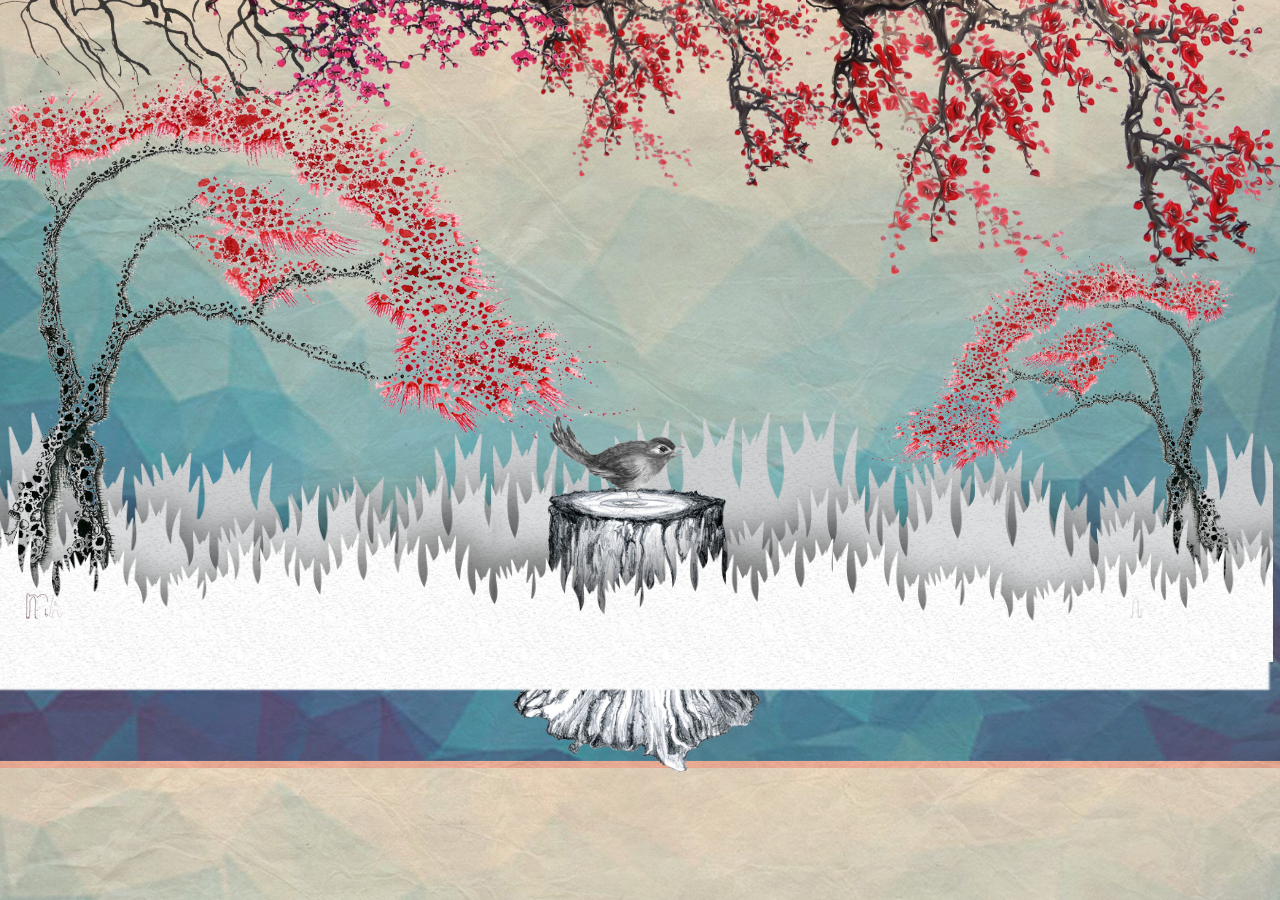
<file: nightingale/index.html>
<!DOCTYPE html>
<html>
  <head>
    <meta charset="utf-8">
    <title> The Little Bird </title>
    <link href="style.css" rel="stylesheet" type="text/css">
  </head>
  <body>
    <!-- Background music -->
    <audio id="bg_music" autoplay loop>
      <source src="media/bg_music.mp3" type="audio/mpeg">
      Your browser isn't invited for super fun audio time.
    </audio>

    <!-- Narrator part 2 -->
    <audio id="narrator" autoplay>
      <source src="media/narrator_part_2.mp3" type="audio/mpeg">
      Your browser isn't invited for super fun audio time.
    </audio>

    <!-- container which will hold all content -->
    <div id="container">
      <!-- The two bottom layers; gradient and texture.  -->
      <div id="texture"> </div>
      <div id="gradient"></div>

      <!-- add the animated SVG images as links.  -->
      <a id="link" href="../index/">
        <img type="image/svg+xml" src="../svg_text/main_text.svg"/>
      </a>

      <a id="link2" href="../performance/">
        <img type="image/svg+xml" src="../svg_text/second_text.svg"/>
      </a>

      <!-- Add the grass rows.  -->
      <img id="grassRow1" src="media/first_row_2.png" width="1400" height="206">
      <img id="grassRow2" src="media/second_row.png" width="1400" height="206">
      <img id="grassRow3" src="media/third_row.png" width="1400" height="206">

      <!-- And all the tree images  -->
      <img id="tree_left" src="media/tree_facing_right.png" width="880" height="644">
      <img id="tree_right" src="media/tree_facing_left.png" width="500" height="374">

      <!--Top tree crowns from right to left-->
      <img id="top_tree1" src="media/cherry_tree2.png" width="500" height="559">
      <img id="top_tree2" src="media/cherry_tree2.png" width="320" height="357">
      <img id="top_tree3" src="media/cherry_tree.png" width="600" height="637">
      <img id="top_tree4" src="media/ink_tree.png" width="400" height="361">

      <!-- Add the bird and the tree stump in between grass layers -->
      <img id="tree_stump" src="media/stubbe.png" width="250" height="288">
      <img id="bird" src="media/bird.png" width="180" height="138">

      <!-- But the img of a man inside a div so that I can animate the box forward while animating the img to rotate -->
      <div id="animationBox"><img id="man" src="media/man.png" width="150" height="332"></div>

      <!-- Add the sound effect files -->
      <audio id="birdChirp">
        <source src="media/chirp.mp3"></source>
        Your browser isn't invited for super fun audio time.
      </audio>

      <audio id="clearThroat">
        <source src="media/clear_throat.mp3"></source>
        Your browser isn't invited for super fun audio time.
      </audio>

    </div>
    <!-- Link to my JS file and the JQuery library -->
    <script src="jquery-3.1.21.min.js"></script>
    <script src="script.js"></script>
  </body>
</html>
</file>
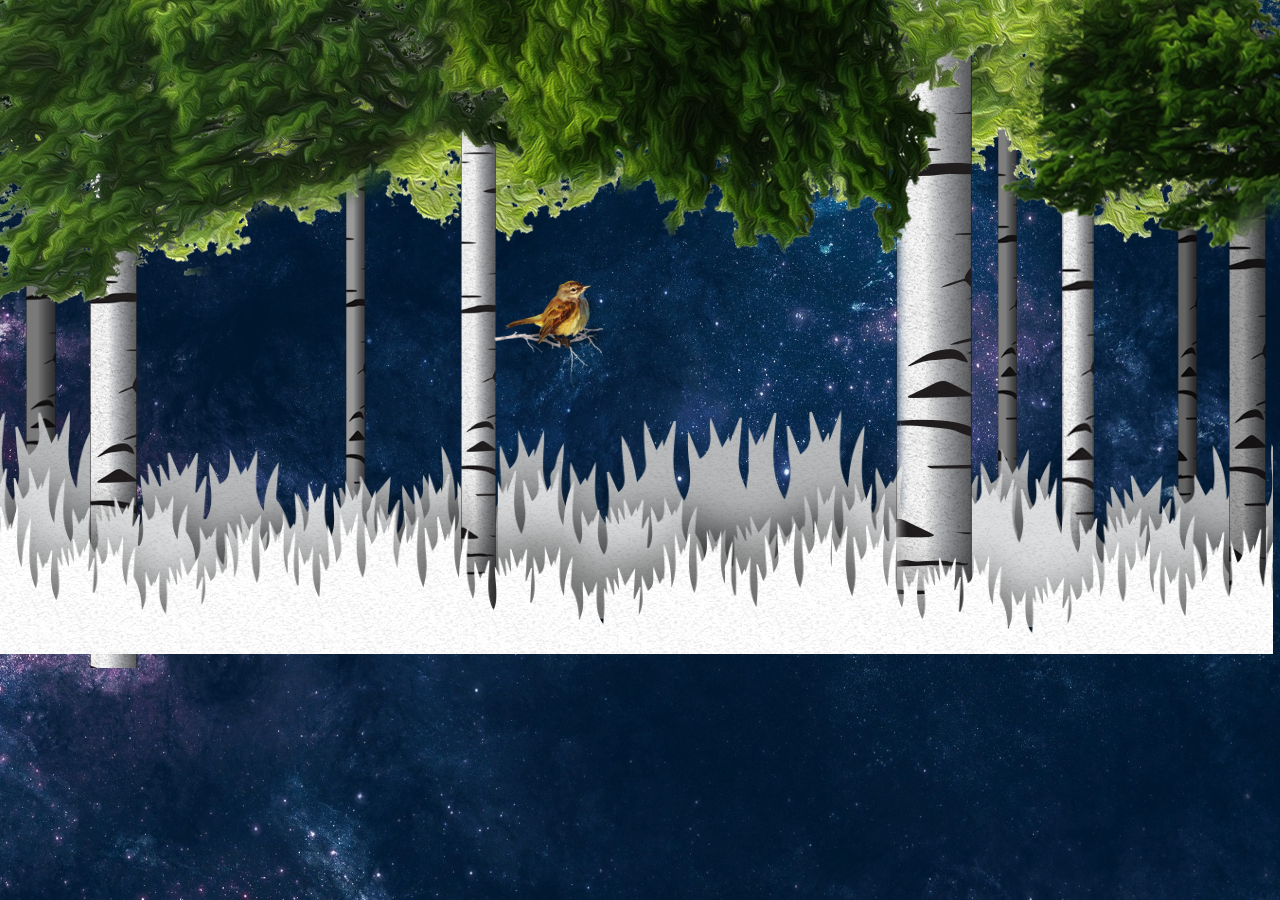
<file: nightingale_old/index.html>
<!DOCTYPE html>
<html>
  <head>
    <meta charset="utf-8">
    <title> The Little Bird </title>
    <link href="style.css" rel="stylesheet" type="text/css">
  </head>
  <body>
    <div id="container">
      <img id="galaxy" src="media/space.jpg" width="1920" height="1200">

      <img id="grassRow1" src="media/grassRow1.png" width="1400" height="206">
      <img id="grassRow2" src="media/grassRow2.png" width="1400" height="206">
      <img id="grassRow3" src="media/grassRow3.png" width="1400" height="206">

      <img id="tree1" src="media/tree1.png" width="30" height="445">
      <img id="tree2" src="media/tree2.png" width="47" height="604">
      <img id="tree3" src="media/tree3.png" width="19" height="464">
      <img id="tree4withBird" src="media/bird_tree.png" width="150" height="480">
      <img id="tree5" src="media/tree5.png" width="76" height="767">
      <img id="tree6" src="media/tree6.png" width="19" height="464">
      <img id="tree7" src="media/tree7.png" width="32" height="588">
      <img id="tree8" src="media/tree8.png" width="19" height="464">
      <img id="tree9" src="media/tree9.png" width="37" height="620">

      <img id="backCrown1" src="media/backCrown1.png" width="715" height="372">
      <img id="backCrown2" src="media/backCrown2.png" width="1124" height="315">

      <img id="frontCrown1" src="media/frontCrown1.png" width="1042" height="382">
      <img id="frontCrown2" src="media/frontCrown2.png" width="805" height="369">
      <img id="frontCrown3" src="media/frontCrown3.png" width="308" height="339">


    </div>
  </body>
</html>
</file>
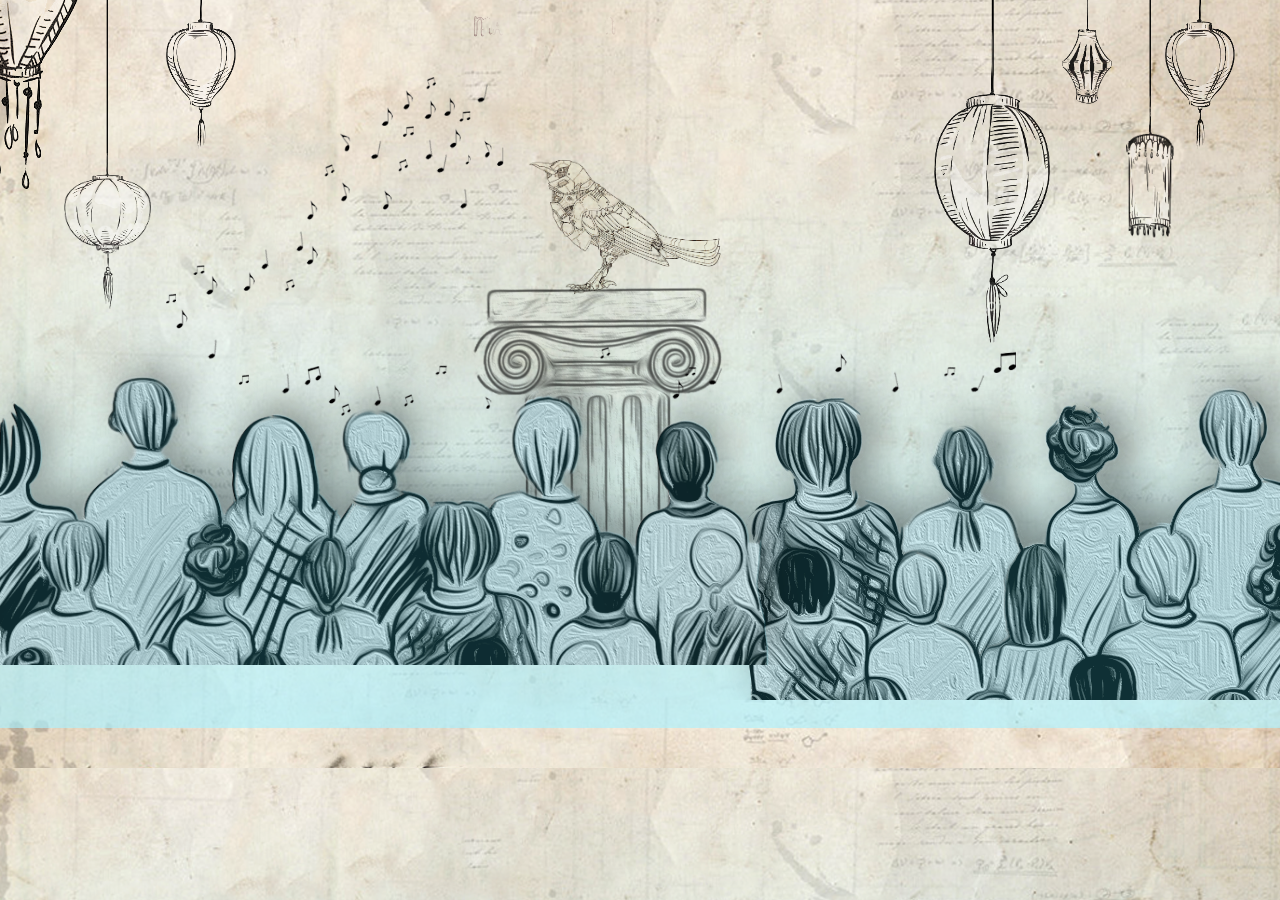
<file: performance/index.html>
<!DOCTYPE html>
<html>
  <head>
    <meta charset="utf-8">
    <title> The Performance </title>
    <link href="style.css" rel="stylesheet" type="text/css">
  </head>
  <body>
    <!-- Create the container div in which all content will live -->
    <div id="container">
      <!-- Add a gradient and texture -->
      <div id="texture"> </div>
      <div id="gradient"></div>

      <!-- Add the background music and the narrating part 3 -->
      <audio id="bg_music" autoplay loop>
        <source src="media/bg_music.mp3" type="audio/mpeg">
        Your browser isn't invited for super fun audio time.
      </audio>

      <audio id="narrator" autoplay>
        <source src="media/narrator_part_3.mp3" type="audio/mpeg">
        Your browser isn't invited for super fun audio time.
      </audio>

      <!-- Add the animated SVG images -->
      <a id="link" href="../index/">
        <img type="image/svg+xml" src="../svg_text/main_text.svg"/>
      </a>

      <a id="link2" href="../resurrection/">
        <img type="image/svg+xml" src="../svg_text/second_text.svg"/>
      </a>

      <!-- Add the crowd -->
      <img id="people_right" src="media/right_group.png" width="" height="">
      <img id="people_left" src="media/left_group.png" width="" height="">

      <!-- Add the bord + pedesal + notes.  -->
      <img id="pedestal" src="media/pedestal.png" width="420" height="441">
      <img id="bird" src="media/mech_bird.png" width="200" height="147">
      <img id="notes" src="media/notes.png" width="850" height="339">

      <!-- add all lanterns -->
      <img id="lantern1" src="media/lantern_1.png" width="" height="">
      <img id="lantern2" src="media/lantern_2.png" width="87" height="400">
      <img id="lantern3" src="media/lantern_3.png" width="70" height="500">
      <img id="lantern4" src="media/lantern_4.png" width="116" height="650">
      <img id="lantern5" src="media/lantern_5.png" width="50" height="300">
      <img id="lantern6" src="media/lantern_6.png" width="48" height="430">
      <img id="lantern7" src="media/lantern_3.png" width="70" height="500">

      <!-- create an invisible div to layer on top of the people, JQuery will detect hovers over this div and trigger a sound effect -->
      <div id="crowdSoundTrigger"> </div>

      <!-- Add the sound effects which will be triggered by JQuery.  -->
      <audio id="chirp">
        <source src="media/chirp.mp3" type="audio/mpeg">
        Your browser isn't invited for super fun audio time.
      </audio>

      <audio id="crowd">
        <source src="media/crowd.mp3" type="audio/mpeg">
        Your browser isn't invited for super fun audio time.
      </audio>

    </div>
    <!-- Link to my JS file and JQuery.  -->
  <script src="jquery-3.1.21.min.js"></script>
  <script src="script.js"></script>
  </body>
  </html>
</file>
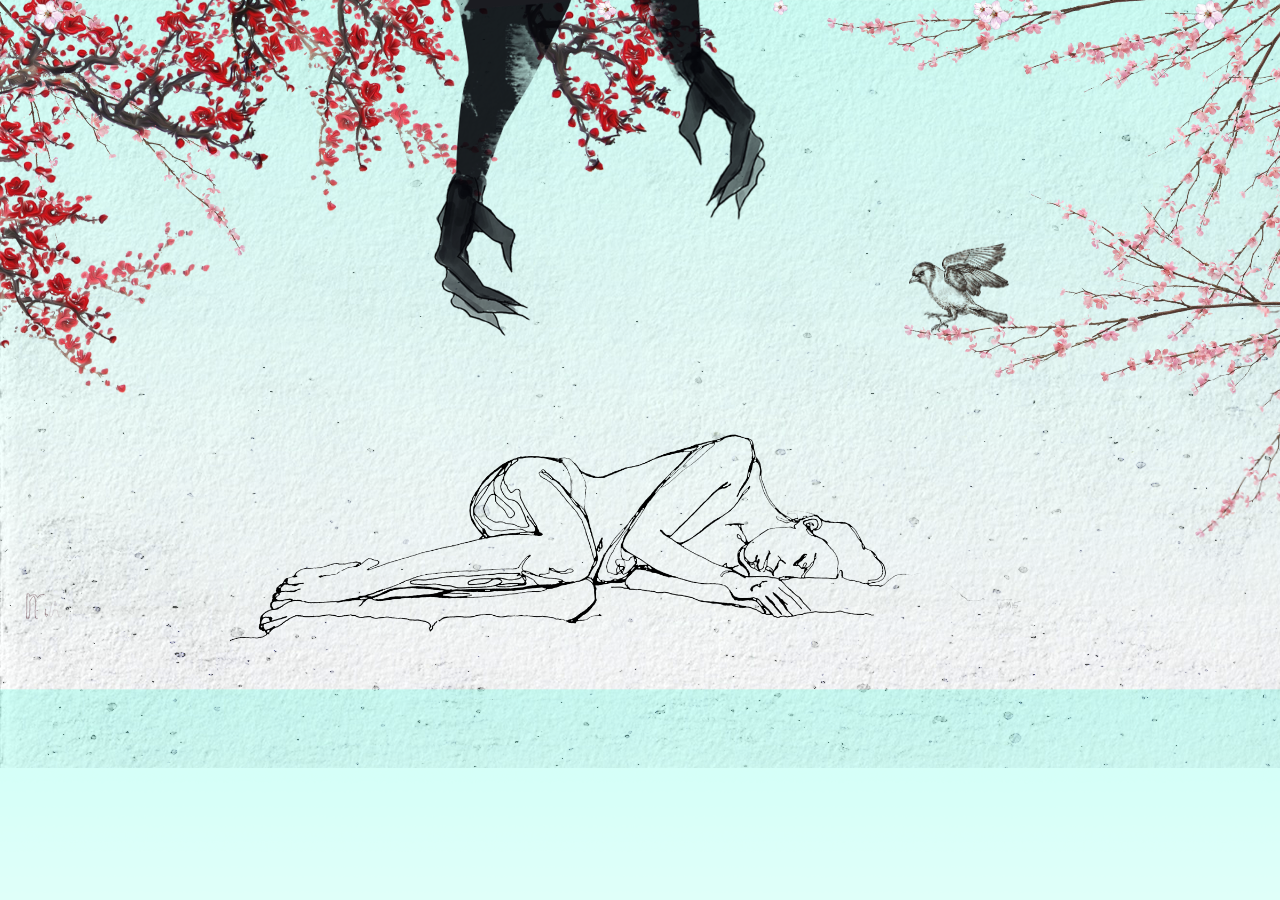
<file: resurrection/index.html>
<!DOCTYPE html>
<html>
  <head>
    <meta charset="utf-8">
    <title> The Resurrection </title>
    <link href="style.css" rel="stylesheet" type="text/css">
  </head>
  <body>
    <!-- Add background music -->
    <audio id="bg_music" autoplay loop>
      <source src="media/bg_music.mp3" type="audio/mpeg">
      Your browser isn't invited for super fun audio time.
    </audio>

    <!-- add the narrating part 4 -->
    <audio id="narrator" autoplay >
      <source src="media/narrator_part_4.mp3" type="audio/mpeg">
      Your browser isn't invited for super fun audio time.
    </audio>

    <!-- add the container which will hold all content -->
    <div id="container">
      <div id="gradient"></div>
      <div id="texture"> </div>
      <div id="texture2"> </div>

      <!-- Add the animated SVG (there will only be one here since this is the last page) -->
      <a id="link" href="../index/">
        <img type="image/svg+xml" src="../svg_text/main_text.svg"/>
      </a>

      <!-- Add the man -->
      <img id="man" src="media/man.png" width="800" height="700">

      <!-- add all trees around the page -->
      <img id="cherryTree1" src="media/cherry_tree.png" width="500" height="559">
      <img id="cherryTree2" src="media/cherry_tree.png" width="500" height="559">
      <img id="cherryBranch1" src="media/cherry_blossom.png" width="400" height="420">
      <img id="cherryBranch2" src="media/cherry_blossom.png" width="400" height="420">
      <img id="cherryBranch3" src="media/cherry_blossom.png" width="400" height="420">
      <img id="cherryBranch4" src="media/cherry_blossom.png" width="400" height="420">
      <img id="cherryBranch5" src="media/cherry_blossom.png" width="400" height="420">
      <img id="cherryBranch6" src="media/cherry_blossom.png" width="350" height="368">

      <!-- add the bird -->
      <img id="bird" src="media/bird.png" width="100" height="90">

      <!-- Death's two arms -->
      <img id="left_arm" src="media/arm_left.png" width="190" height="400">
      <img id="right_arm" src="media/arm_right.png" width="190" height="400">

      <!-- Add the flowers which will be animated to float downwards -->
      <img id="flower1" src="media/flower.png" width="30" height="30">
      <img id="flower2" src="media/flower.png" width="20" height="20">
      <img id="flower3" src="media/flower.png" width="15" height="15">
      <img id="flower4" src="media/flower.png" width="21" height="21">
      <img id="flower5" src="media/flower.png" width="30" height="30">
      <img id="flower6" src="media/flower.png" width="15" height="15">
      <img id="flower7" src="media/flower.png" width="30" height="30">
      <img id="flower8" src="media/flower.png" width="20" height="20">

      <!-- add the sound effects -->
      <audio id="birdChirp">
        <source src="media/chirp.mp3"></source>
        Your browser isn't invited for super fun audio time.
      </audio>

      <audio id="evilLaugh">
        <source src="media/evil.mp3"></source>
        Your browser isn't invited for super fun audio time.
      </audio>


    </div>
    <!-- link to JS file and the JQUERY library -->
    <script src="jquery-3.1.21.min.js"></script>
    <script src="script.js"></script>
  </body>
  </html>
</file>
<file: nightingale/style.css>
/* The container div which will hold it all */
#container {
  background-color: #ffc1bf;
  position: fixed;
  top: 0;
  left: 0;
  min-height: 100%;
  min-width: 100%;
  width: auto;
  height: auto;
  z-index: -100;
  padding: 0px;
}

/* style the gradient and the texture which will act as the background*/
#gradient {
  background-image: url("media/gradient.png");
  background-color: #ffc1bf;
  position: fixed;
  top: 0;
  left: 0;
  min-height: 100%;
  min-width: 100%;
  width: auto;
  height: auto;
  padding: 0px;
  mix-blend-mode: multiply;
}

#texture {
  background-image: url("media/texture.png");
  position: fixed;
  top: 0;
  left: 0;
  min-height: 100%;
  min-width: 100%;
  width: auto;
  height: auto;
  padding: 0px;
}

/* style all the grass rows and animate them to move up and down */
#grassRow1 {
  margin-top: 38%;
  margin-left: -20px;
  max-width: 101%;
  max-height: auto;
  position: absolute;
  z-index: 200;
  animation-name: grassMove1;
  animation-duration: 3s;
  animation-iteration-count: infinite;
  animation-fill-mode: backwards;
  animation-timing-function: ease-in-out;
}

#grassRow2 {
  margin-top: 34%;
  margin-left: -20px;
  max-width: 101%;
  max-height: auto;
  position: absolute;
  z-index: 150;
  animation-name: grassMove2;
  animation-delay: 1s;
  animation-duration: 3s;
  animation-iteration-count: infinite;
  animation-fill-mode: backwards;
  animation-timing-function: ease-in-out;
}

#grassRow3 {
  margin-top: 32%;
  margin-left: -20px;
  max-width: 101%;
  max-height: auto;
  position: absolute;
  z-index: 100;
  animation-name: grassMove1;
  animation-delay: 1.5s;
  animation-duration: 3s;
  animation-iteration-count: infinite;
  animation-fill-mode: backwards;
  animation-timing-function: ease-in-out;
}
/* make two different keyframe animations for the clouds to vary the rows' movement */
@keyframes grassMove1 {
  50% {
    transform: translate3d(-3px, 3px, 0px);
  }
}

@keyframes grassMove2 {
  50% {
    transform: translate3d(3px, -3px, 0px);
  }
}

/* style all tree elements */
#tree_left {
  z-index: 160;
  position: absolute;
  margin-top: 5%;
  margin-left: -17%;
  animation-name: treeSway;
  animation-duration: 3s;
  animation-fill-mode: backwards;
  animation-timing-function: ease-in-out;
  animation-iteration-count: infinite;
}

#tree_right {
  z-index: 140;
  position: absolute;
  margin-top: 20%;
  margin-left: 67%;
  animation-name: treeSway;
  animation-duration: 3s;
  animation-fill-mode: backwards;
  animation-timing-function: ease-in-out;
  animation-iteration-count: infinite;
}

#top_tree1 {
  margin-left: 63%;
  margin-top: -19%;
  position: absolute;
}

#top_tree2 {
  margin-left: 41%;
  margin-top: -12%;
  position: absolute;
  animation-delay: 1.5s;
}

#top_tree3 {
  margin-left: 10%;
  margin-top: -36%;
  position: absolute;
  animation-delay: 0.5s;
}

#top_tree4 {
  position: absolute;
  margin-top: -18%;
  margin-left: -4%;
  opacity: 0.8;
  animation-delay: 1s;
}

/* animate the top of the trees */
#top_tree1, #top_tree2, #top_tree3, #top_tree4 {
  animation-name: treeMove;
  animation-duration: 3s;
  animation-iteration-count: infinite;
  animation-fill-mode: backwards;
  animation-timing-function: ease-in-out;
}

/* create the animation for the top of the trees */
@keyframes treeMove {
  50% {
    transform: translate3d(2px, -4px, 0px);
  }
}

/* and for the trees standing on the ground */
@keyframes treeSway {
  50% {
    transform: rotateZ(0.5deg);
  }
}

#tree_stump {
  position: absolute;
  margin-left: 40%;
  margin-top: 38%;
  z-index: 160;
}

#bird {
  position: absolute;
  margin-left: 41.5%;
  margin-top: 30.5%;
  z-index: 161;
}

/* style the image of the man and the div that he lives in  */
#animationBox {
  margin-left: -15%;
  margin-top: 20%;
  z-index: 50;
}

#man {
  position: absolute;
  animation-name: manRotate;
  animation-duration: 4s;
  animation-iteration-count: infinite;
  animation-fill-mode: forwards;
  animation-timing-function: ease-in-out;
}

/* create an animation to move the man*/
@keyframes manRotate {
    50% {
      transform: rotateZ(6deg);
    }
  }

/* style the two animated SVG images. */
#link {
  position: absolute;
  width: 10%;
  z-index: 500;
  margin-top: 46%;
  margin-left: 2%;
}

#link2 {
  position: absolute;
  width: 10%;
  z-index: 500;
  margin-top: 46.5%;
  margin-left: 88%;
}
</file>
<file: nightingale_old/style.css>
body {
}

#container {
  background-color: #00162d;
  position: fixed;
  top: 0;
  left: 0;
  min-height: 100%;
  min-width: 100%;
  width: auto;
  height: auto;
  z-index: -100;
  padding: 0px;
}

#galaxy {
  position: fixed;
  top: 0;
  left: 0;
  max-height: 100%;
  max-width: 100%;
  z-index: 1;
  mix-blend-mode: screen;
}

#grassRow1 {
  margin-top: 35%;
  margin-left: -20px;
  max-width: 101%;
  max-height: auto;
  position: absolute;
  z-index: 200;
  animation-name: grassMove1;
  animation-duration: 3s;
  animation-iteration-count: infinite;
  animation-fill-mode: backwards;
  animation-timing-function: ease-in-out;
}

#grassRow2 {
  margin-top: 34%;
  margin-left: -20px;
  max-width: 101%;
  max-height: auto;
  position: absolute;
  z-index: 150;
  animation-name: grassMove2;
  animation-delay: 1s;
  animation-duration: 3s;
  animation-iteration-count: infinite;
  animation-fill-mode: backwards;
  animation-timing-function: ease-in-out;
}

#grassRow3 {
  margin-top: 32%;
  margin-left: -20px;
  max-width: 101%;
  max-height: auto;
  position: absolute;
  z-index: 100;
  animation-name: grassMove1;
  animation-delay: 1.5s;
  animation-duration: 3s;
  animation-iteration-count: infinite;
  animation-fill-mode: backwards;
  animation-timing-function: ease-in-out;
}

@keyframes grassMove1 {
  50% {
    transform: translate3d(-3px, 3px, 0px);
  }
}

@keyframes grassMove2 {
  50% {
    transform: translate3d(3px, -3px, 0px);
  }
}

@keyframes treeMove {
  50% {
    transform: translate3d(1px, -3px, 0px);
  }
}



#tree1 {
  margin-left: 2%;
  margin-top: 10%;
  position: absolute;
  z-index: 99;
}

#tree2 {
  margin-left: 7%;
  margin-top: 5%;
  position: absolute;
  z-index: 101;
}

#tree3 {
  margin-left: 27%;
  margin-top: 10%;
  position: absolute;
  z-index: 99;
}

#tree4withBird {
  margin-left: 36%;
  margin-top: 10%;
  position: absolute;
  z-index: 151;
}

#tree5 {
  margin-left: 70%;
  margin-top: -120px;
  position: absolute;
  z-index: 151;
}

#tree6 {
  margin-left: 78%;
  margin-top: 5%;
  position: absolute;
  z-index: 99;
}

#tree7 {
  margin-left: 83%;
  margin-top: 5%;
  position: absolute;
  z-index: 101;
}

#tree8 {
  margin-left: 92%;
  margin-top: 5%;
  position: absolute;
  z-index: 99;
}

#tree9 {
  margin-left: 96%;
  margin-top: 30px;
  position: absolute;
  z-index: 151;
}

#backCrown1 {
  margin-left: 40%;
  margin-top: -10%;
  position: absolute;
  z-index: 99;
}

#backCrown2 {
  margin-left: -12%;
  margin-top: -4%;
  position: absolute;
  z-index: 99;
}

#frontCrown1 {
  margin-left: -2%;
  margin-top: -6%;
  position: absolute;
  z-index: 156;
  animation-name: treeMove;
  animation-duration: 3s;
  animation-iteration-count: infinite;
  animation-fill-mode: backwards;
  animation-timing-function: ease-in-out;
}

#frontCrown2 {
  margin-left: 15%;
  margin-top: -7%;
  position: absolute;
  z-index: 156;
  animation-name: treeMove;
  animation-delay: 0.5s;
  animation-duration: 3s;
  animation-iteration-count: infinite;
  animation-fill-mode: backwards;
  animation-timing-function: ease-in-out;
}

#frontCrown3 {
  margin-left: 78%;
  margin-top: -7%;
  position: absolute;
  z-index: 157;
  animation-name: treeMove;
  animation-delay: 1s;
  animation-duration: 3s;
  animation-iteration-count: infinite;
  animation-fill-mode: backwards;
  animation-timing-function: ease-in-out;
}
</file>
<file: performance/style.css>
body {
  background-color: #b3f0f9;
}

/* Style the container which will hold all content */
#container {
  background-color: #b3f0f9;
  position: fixed;
  top: 0;
  left: 0;
  min-height: 100%;
  min-width: 100%;
  width: auto;
  height: auto;
  z-index: -100;
  padding: 0px;
}

#gradient {
  background-image: url("media/gradient.png");
  position: fixed;
  top: 0;
  left: 0;
  min-height: 100%;
  min-width: 100%;
  width: auto;
  height: auto;
  padding: 0px;
  margin-top: 7%;
}

#texture {
  background-image: url("media/texture.png");
  position: fixed;
  top: 0;
  left: 0;
  min-height: 100%;
  min-width: 100%;
  width: auto;
  height: auto;
  padding: 0px;
}

/* style both images of people and animate them with different delay to offset the animation */
#people_left {
  position: absolute;
  max-width: 64%;
  max-height: auto;
  margin-left: 0%;
  margin-top:-4%;
  z-index: 100;
  animation-name: people;
  animation-duration: 3s;
  animation-iteration-count: infinite;
  animation-fill-mode: backwards;
  animation-timing-function: ease-in-out;
}

#people_right {
  position: absolute;
  max-width: 47%;
  max-height: auto;
  margin-left: 55%;
  margin-top: 26%;
  z-index: 100;
  animation-name: people;
  animation-duration: 3s;
  animation-iteration-count: infinite;
  animation-fill-mode: backwards;
  animation-timing-function: ease-in-out;
  animation-delay: 0.5s;
}

/* style the bird + pedestal + notes */
#pedestal {
  position: absolute;
  z-index: 99;
  margin-left: 31%;
  margin-top: 17%;
  mix-blend-mode: multiply;
}

#bird {
  position: absolute;
  z-index: 500;
  margin-left: 41%;
  margin-top: 12%;
  mix-blend-mode: multiply;
}

#notes {
  position: absolute;
  margin-left: 13%;
  margin-top: 6%;
}

/* add styles to all lanterns */
#lantern1 {
  position: absolute;
  margin-top: -42%;
  margin-left: -5%;
  mix-blend-mode: hard-light;
  animation-name: lanternAnimation1;
  animation-duration: 4s;
  animation-iteration-count: infinite;
  animation-fill-mode: backwards;
  animation-timing-function: ease-in-out;
  animation-delay: 0s;
}

#lantern2 {
  position: absolute;
  margin-top: -7%;
  margin-left: 5%;
  mix-blend-mode: hard-light;
  animation-name: lanternAnimation3;
  animation-duration: 4s;
  animation-iteration-count: infinite;
  animation-fill-mode: backwards;
  animation-timing-function: ease-in-out;
  animation-delay: 0s;
}

#lantern3 {
  position: absolute;
  margin-top: -27%;
  margin-left: 13%;
  mix-blend-mode: hard-light;
  animation-name: lanternAnimation2;
  animation-duration: 4s;
  animation-iteration-count: infinite;
  animation-fill-mode: backwards;
  animation-timing-function: ease-in-out;
  animation-delay: 0.5s;
}

#lantern4 {
  position: absolute;
  margin-top: -24%;
  margin-left: 73%;
  mix-blend-mode: hard-light;
  animation-name: lanternAnimation3;
  animation-duration: 4s;
  animation-iteration-count: infinite;
  animation-fill-mode: backwards;
  animation-timing-function: ease-in-out;
  animation-delay: 0s;
}

#lantern5 {
  position: absolute;
  margin-top: -15%;
  margin-left: 83%;
  mix-blend-mode: hard-light;
  animation-name: lanternAnimation2;
  animation-duration: 3s;
  animation-iteration-count: infinite;
  animation-fill-mode: backwards;
  animation-timing-function: ease-in-out;
  animation-delay: 0.3s;
}

#lantern6 {
  position: absolute;
  margin-top: -15%;
  margin-left: 88%;
  mix-blend-mode: hard-light;
  animation-name: lanternAnimation2;
  animation-duration: 3s;
  animation-iteration-count: infinite;
  animation-fill-mode: backwards;
  animation-timing-function: ease-in-out;
  animation-delay: 0.5s;
}

#lantern7 {
  position: absolute;
  margin-top: -27%;
  margin-left: 91%;
  mix-blend-mode: hard-light;
  animation-name: lanternAnimation1;
  animation-duration: 3s;
  animation-iteration-count: infinite;
  animation-fill-mode: backwards;
  animation-timing-function: ease-in-out;
}

/* create three diffeernt lantern animations to make them move differently */
@keyframes lanternAnimation1 {
  50% {
    transform: translate3d(0px, 18px, 0px);
  }
}

@keyframes lanternAnimation2 {
  50% {
    transform: translate3d(0px, 10px, 0px);
  }
}

@keyframes lanternAnimation3 {
  50% {
    transform: translate3d(0px, 15px, 0px);
  }
}

/* create keyframes for the group of people */
@keyframes people {
  5% {
    transform: translate3d(0px, -5px, 0px);
  }
  10% {
    transform: translate3d(0px, 0px, 0px);
  }
  15% {
    transform: translate3d(0px, -7px, 0px);
  }
  20% {
    transform: translate3d(0px, 0px, 0px);
  }
  25% {
    transform: translate3d(0px, -4px, 0px);
  }
  30% {
    transform: translate3d(0px, 0px, 0px);
  }
}

/* style the animated SVG */
#link {
  position: absolute;
  width: 8%;
  z-index: 500;
  margin-top: 1%;
  margin-left: 37%;
}

#link2 {
  position: absolute;
  width: 8.6%;
  z-index: 500;
  margin-top: 1.2%;
  margin-left: 47%;
}

/* style the invisible div which will trigger Jquery */
#crowdSoundTrigger {
  position: absolute;
  width: 100%;
  height: 250px;
  margin-top: 33%;
  z-index: 600;
}
</file>
<file: resurrection/style.css>
/* style the container which all content will live in */
#container {
  position: fixed;
  top: 0;
  left: 0;
  min-height: 100%;
  min-width: 100%;
  width: auto;
  height: auto;
  z-index: -100;
  padding: 0px;
}

/* style the bottom layers, the gradient and  texture no.1 and no.2  */
#gradient {
  background-image: url("media/gradient.png");
  background-size: 100%;
  position: fixed;
  top: 0;
  left: 0;
  min-height: 100%;
  min-width: 120%;
  width: auto;
  height: auto;
  padding: 0px;
  z-index: -99;
}

#texture {
  background-image: url("media/texture.png");
  background-repeat: no-repeat;
  position: fixed;
  top: 0;
  left: 0;
  min-height: 100%;
  min-width: 100%;
  width: auto;
  height: auto;
  padding: 0px;
  mix-blend-mode: multiply;
  z-index: -100;
}

#texture2 {
  background-image: url("media/texture2.png");
  background-repeat: no-repeat;
  position: fixed;
  top: 0;
  left: 0;
  min-height: 100%;
  min-width: 100%;
  width: auto;
  height: auto;
  padding: 0px;
  mix-blend-mode: color-burn;
  z-index: -100;
}

/* style the drawing of the man */
#man {
  position: absolute;
  z-index: 90;
  margin-left: 18%;
}

/* style all trees */
#cherryTree1 {
  position: absolute;
  margin-left: -17%;
  margin-top: -10%;
  z-index: 60;
}

#cherryTree2 {
  position: absolute;
  margin-left: 16%;
  margin-top: -23%;
  z-index: -30;
  transform: rotateZ(50deg);
}

#cherryBranch1 {
  position: absolute;
  margin-left: -8%;
  margin-top: -8%;
  transform: rotate(-80deg);
  z-index: 50;
}

#cherryBranch2 {
  position: absolute;
  margin-left: 80%;
  margin-top: -8%;
  z-index: 50;
}

#cherryBranch3 {
  position: absolute;
  margin-left: 85%;
  margin-top: -3%;
  z-index: 50;
}

#cherryBranch4 {
  position: absolute;
  margin-left: 65%;
  margin-top: -16%;
  z-index: 50;
  transform: rotate(50deg);
}

#cherryBranch5 {
  position: absolute;
  margin-left: 71%;
  margin-top: 8%;
  z-index: 50;
  transform: rotate(50deg);
}

#cherryBranch6 {
  position: absolute;
  margin-left: 88%;
  margin-top: 16%;
  z-index: 50;
}

/* style the bird and animate its rotation */
#bird {
  position: absolute;
  z-index: 600;
  margin-left: 71%;
  margin-top: 19%;
  animation-name: bird;
  animation-duration: 5s;
  animation-iteration-count: infinite;
  animation-timing-function: ease-in-out;
  animation-delay: 0s;
}

/* style both Death's arms and animate them */
#left_arm {
  position: absolute;
  margin-left: 33%;
  margin-top: -5%;
  animation-name: arms;
  animation-duration: 10s;
  animation-iteration-count: infinite;
  animation-timing-function: ease-in-out;
  animation-delay: 0s;
  z-index: 200;

}

#right_arm {
  position: absolute;
  margin-left: 45%;
  margin-top: -14%;
  animation-name: arms;
  animation-duration: 10s;
  animation-iteration-count: infinite;
  animation-timing-function: ease-in-out;
  animation-delay: 1s;
  z-index: 200;
}

/* style each of the small flowers and animate them to fall down */
#flower1 {
  position: absolute;
  z-index: 100;
  animation-name: flowerMove;
  animation-duration: 18s;
  animation-iteration-count: infinite;
  animation-timing-function: ease-in-out;
  animation-delay: 2s;
}

#flower2 {
  position: absolute;
  z-index: 100;
  animation-name: flowerMove2;
  animation-duration: 22s;
  animation-iteration-count: infinite;
  animation-timing-function: ease-in-out;
  animation-delay: 1s;

}

#flower3 {
  position: absolute;
  z-index: 100;
  animation-name: flowerMove3;
  animation-duration: 14s;
  animation-iteration-count: infinite;
  animation-timing-function: ease-in-out;
  animation-delay: 6s;

}

#flower4 {
  position: absolute;
  z-index: 100;
  animation-name: flowerMove4;
  animation-duration: 10s;
  animation-iteration-count: infinite;
  animation-timing-function: ease-in-out;
  animation-delay: 4s;

}

#flower5 {
  position: absolute;
  z-index: 100;
  animation-name: flowerMove5;
  animation-duration: 15s;
  animation-iteration-count: infinite;
  animation-timing-function: ease-in-out;
  animation-delay: 5s;

}

#flower6 {
  position: absolute;
  z-index: 100;
  animation-name: flowerMove6;
  animation-duration: 20s;
  animation-iteration-count: infinite;
  animation-timing-function: ease-in-out;
}

#flower7 {
  position: absolute;
  z-index: 100;
  animation-name: flowerMove2;
  animation-duration: 20s;
  animation-iteration-count: infinite;
  animation-timing-function: ease-in-out;
  animation-delay: 3s;

}

#flower8 {
  position: absolute;
  z-index: 100;
  animation-name: flowerMove5;
  animation-duration: 20s;
  animation-iteration-count: infinite;
  animation-timing-function: ease-in-out;
  animation-delay: 7s;
}

/* create different animations for the flowers so that they all move towards different positons */
@keyframes flowerMove {
  100% {
    transform: translate(100px, 780px);
  }
}

@keyframes flowerMove2 {
  100% {
    transform: translate(200px,780px);
  }
}

@keyframes flowerMove3 {
  100% {
    transform: translate(300px,780px);
  }
}
@keyframes flowerMove4 {
  100% {
    transform: translate(400px,780px);
  }
}
@keyframes flowerMove5 {
  100% {
    transform: translate(500px,780px);
  }
}
@keyframes flowerMove6 {
  100% {
    transform: translate(600px,780px);
  }
}

/* create keyframes for Death's arms */
@keyframes arms {
  50% {
    transform: translate3d(10px, 30px, 0px);
  }
}

/* create keyframes for the bird */
@keyframes bird {
  50% {
    transform: rotateZ(-8deg);
  }
}

/* style the animated SVG image */
#link {
  position: absolute;
  width: 10%;
  z-index: 500;
  margin-top: 46%;
  margin-left: 2%;
}
</file>
